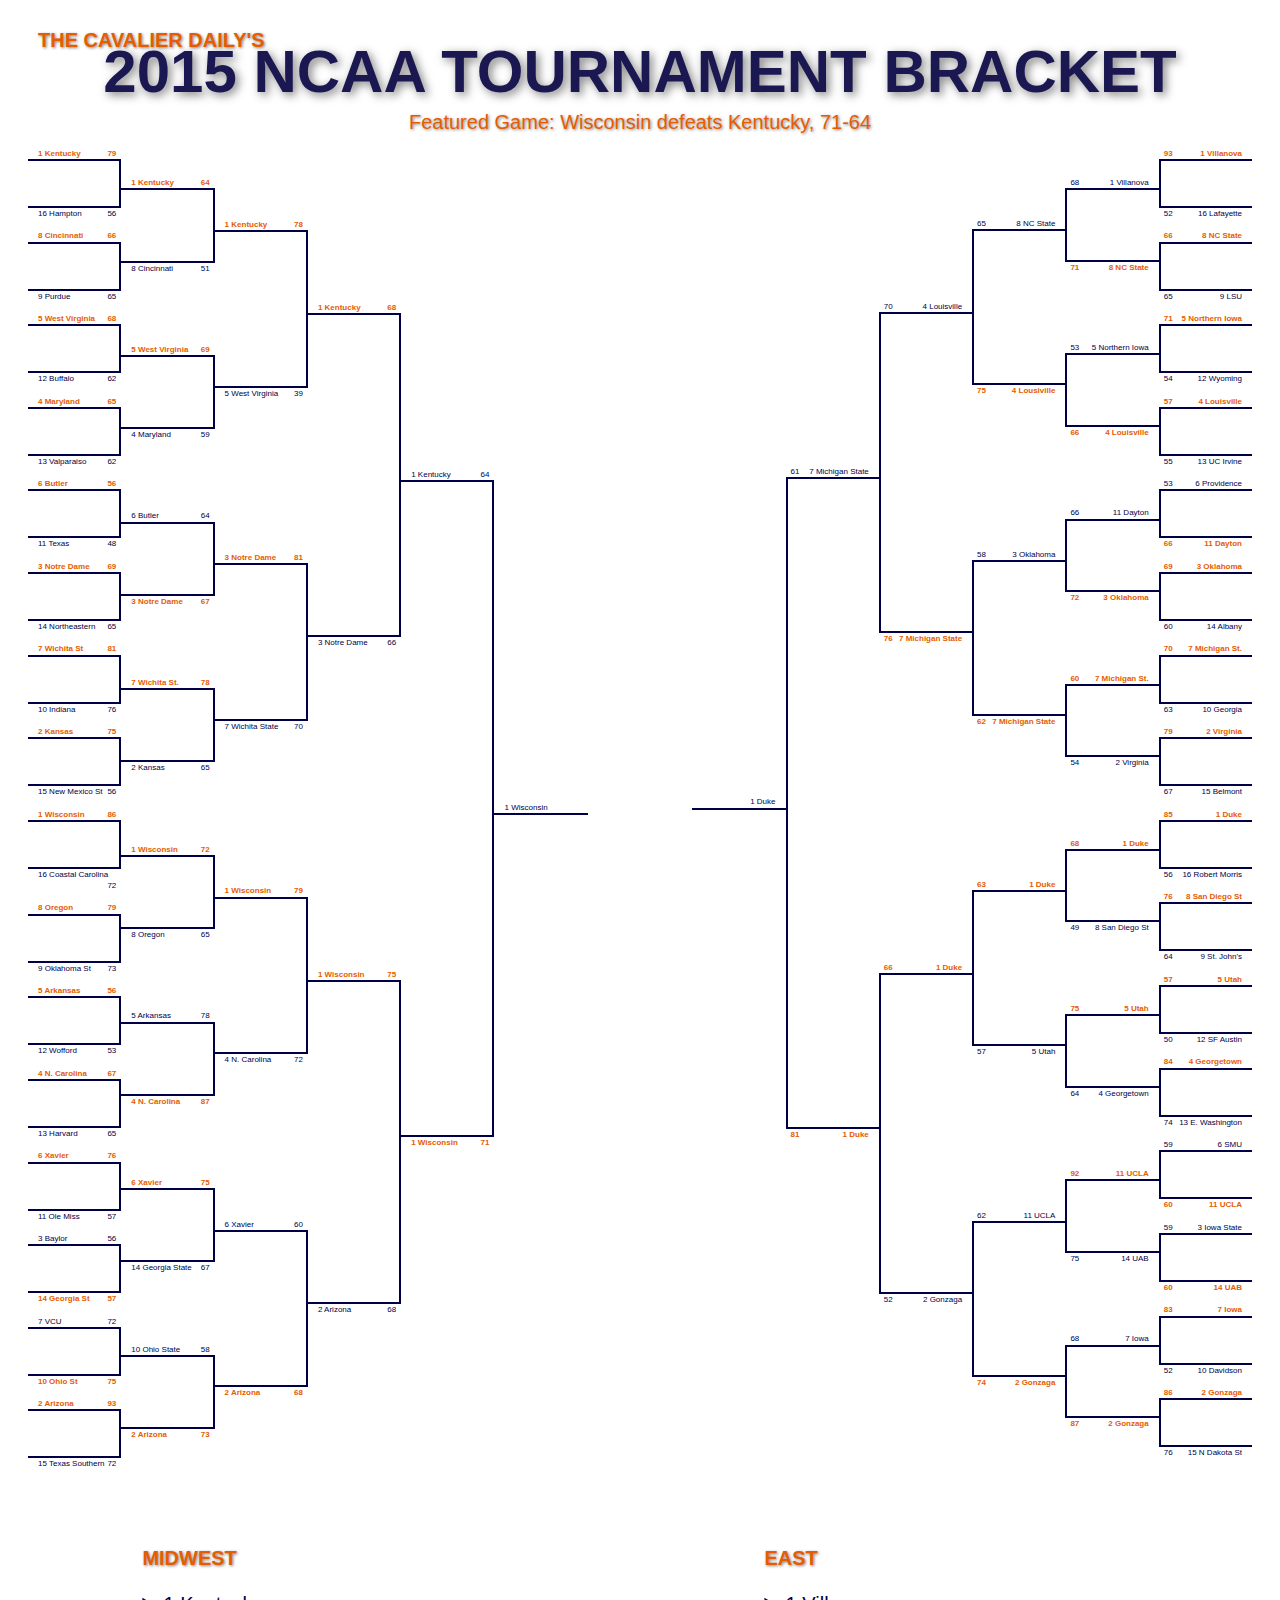
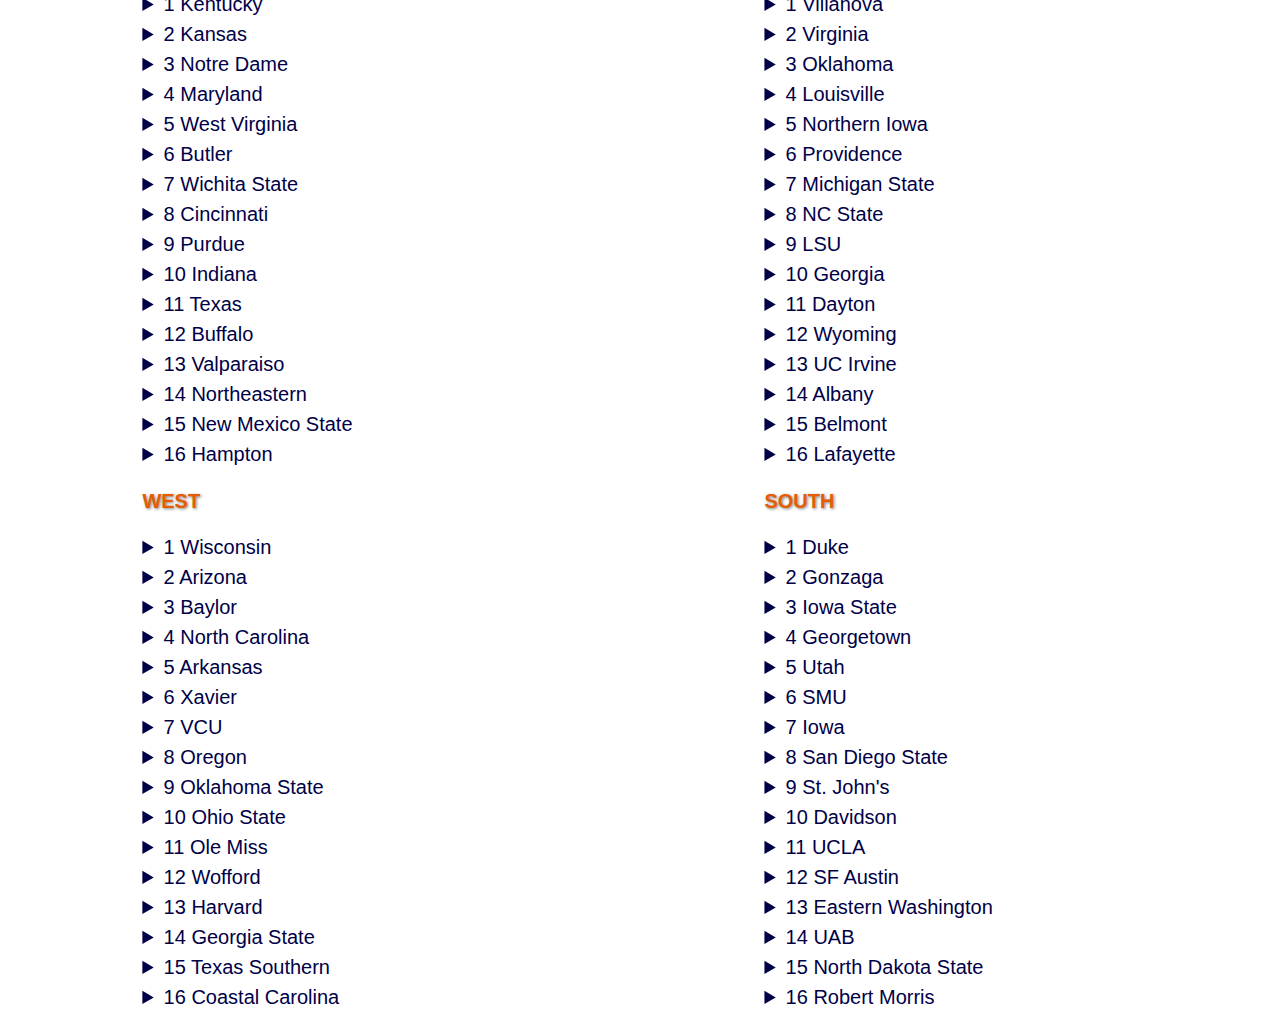
<file: index.html>
<!DOCTYPE html>
<html>
<head>


<TITLE>Brackets</TITLE>
<link rel="stylesheet" href="bracket.css">
</head>

<body>
<div id="header">
	<h2 style="margin-left: 20px; margin-bottom: -20px;">The Cavalier Daily's</h2>
	<h1>2015 NCAA Tournament Bracket</h1>
</div>

<div class="featured">
	<div class="ft" style="margin-top:20px;">Featured Game: Wisconsin defeats Kentucky, 71-64</div>
	</div>

<div class="tourneytwo">
	<ul class="roundtwo roundtwo-1">
		<li class="spacer">&nbsp;</li>
		
		<li class="gametwo gametwo-top winner"><a href="#kentucky">1 Kentucky</a><span>79</span></li>
		<li class="gametwo gametwo-spacer">&nbsp;</li>
		<li class="gametwo gametwo-bottom"><a href="#hampton">16 Hampton</a><span>56</span></li>

		<li class="spacer">&nbsp;</li>
		
		<li class="gametwo gametwo-top winner"><a href="#cincinnati">8 Cincinnati</a><span>66</span></li>
		<li class="gametwo gametwo-spacer">&nbsp;</li>
		<li class="gametwo gametwo-bottom"><a href="#purdue">9 Purdue</a><span>65</span></li>

		<li class="spacer">&nbsp;</li>
		
		<li class="gametwo gametwo-top winner"><a href="#westvirginia">5 West Virginia</a><span>68</span></li>
		<li class="gametwo gametwo-spacer">&nbsp;</li>
		<li class="gametwo gametwo-bottom"><a href="#buffalo">12 Buffalo</a><span>62</span></li>

		<li class="spacer">&nbsp;</li>
		
		<li class="gametwo gametwo-top winner"><a href="#maryland">4 Maryland</a><span>65</span></li>
		<li class="gametwo gametwo-spacer">&nbsp;</li>
		<li class="gametwo gametwo-bottom"><a href="#valparaiso">13 Valparaiso</a><span>62</span></li>

		<li class="spacer">&nbsp;</li>
		
		<li class="gametwo gametwo-top winner"><a href="#butler">6 Butler</a><span>56</span></li>
		<li class="gametwo gametwo-spacer">&nbsp;</li>
		<li class="gametwo gametwo-bottom"><a href="#texas">11 Texas</a><span>48</span></li>

		<li class="spacer">&nbsp;</li>
		
		<li class="gametwo gametwo-top winner"><a href="#notredame">3 Notre Dame</a><span>69</span></li>
		<li class="gametwo gametwo-spacer">&nbsp;</li>
		<li class="gametwo gametwo-bottom"><a href="#northeastern">14 Northeastern</a><span>65</span></li>

		<li class="spacer">&nbsp;</li>
		
		<li class="gametwo gametwo-top winner"><a href="#wichitastate">7 Wichita St</a><span>81</span></li>
		<li class="gametwo gametwo-spacer">&nbsp;</li>
		<li class="gametwo gametwo-bottom"><a href="#indiana">10 Indiana</a><span>76</span></li>

		<li class="spacer">&nbsp;</li>
		
		<li class="gametwo gametwo-top winner"><a href="#kansas">2 Kansas</a><span>75</span></li>
		<li class="gametwo gametwo-spacer">&nbsp;</li>
		<li class="gametwo gametwo-bottom"><a href="#newmexicostate">15 New Mexico St</a><span>56</span></li>

		<li class="spacer">&nbsp;</li>
		
		<li class="gametwo gametwo-top winner"><a href="#wisconsin">1 Wisconsin</a><span>86</span></li>
		<li class="gametwo gametwo-spacer">&nbsp;</li>
		<li class="gametwo gametwo-bottom"><a href="#coastalcarolina">16 Coastal Carolina</a><span>72</span></li>

		<li class="spacer">&nbsp;</li>
		
		<li class="gametwo gametwo-top winner"><a href="#oregon">8 Oregon</a><span>79</span></li>
		<li class="gametwo gametwo-spacer">&nbsp;</li>
		<li class="gametwo gametwo-bottom"><a href="#oklahomastate">9 Oklahoma St</a><span>73</span></li>

		<li class="spacer">&nbsp;</li>
		
		<li class="gametwo gametwo-top winner"><a href="#arkansas">5 Arkansas</a><span>56</span></li>
		<li class="gametwo gametwo-spacer">&nbsp;</li>
		<li class="gametwo gametwo-bottom"><a href="#wofford">12 Wofford</a><span>53</span></li>

		<li class="spacer">&nbsp;</li>
		
		<li class="gametwo gametwo-top winner"><a href="#northcarolina">4 N. Carolina</a><span>67</span></li>
		<li class="gametwo gametwo-spacer">&nbsp;</li>
		<li class="gametwo gametwo-bottom"><a href="#harvard">13 Harvard</a><span>65</span></li>

		<li class="spacer">&nbsp;</li>
		
		<li class="gametwo gametwo-top winner"><a href="#xavier">6 Xavier</a><span>76</span></li>
		<li class="gametwo gametwo-spacer">&nbsp;</li>
		<li class="gametwo gametwo-bottom"><a href="#olemiss">11 Ole Miss</a><span>57</span></li>

		<li class="spacer">&nbsp;</li>
		
		<li class="gametwo gametwo-top"><a href="#baylor">3 Baylor</a><span>56</span></li>
		<li class="gametwo gametwo-spacer">&nbsp;</li>
		<li class="gametwo gametwo-bottom winner"><a href="#georgiastate">14 Georgia St</a><span>57</span></li>

		<li class="spacer">&nbsp;</li>
		
		<li class="gametwo gametwo-top"><a href="#vcu">7 VCU</a><span>72</span></li>
		<li class="gametwo gametwo-spacer">&nbsp;</li>
		<li class="gametwo gametwo-bottom winner"><a href="#ohiostate">10 Ohio St</a><span>75</span></li>

		<li class="spacer">&nbsp;</li>
		
		<li class="gametwo gametwo-top winner"><a href="#arizona">2 Arizona</a><span>93</span></li>
		<li class="gametwo gametwo-spacer">&nbsp;</li>
		<li class="gametwo gametwo-bottom"><a href="#texassouthern">15 Texas Southern</a><span>72</span></li>

		<li class="spacer">&nbsp;</li>
	</ul>
	<ul class="roundtwo roundtwo-2">
		<li class="spacer">&nbsp;</li>
		
		<li class="gametwo gametwo-top winner"><a href="#kentucky">1 Kentucky</a><span>64</span></li>
		<li class="gametwo gametwo-spacer">&nbsp;</li>
		<li class="gametwo gametwo-bottom"><a href="#cincinnati">8 Cincinnati</a><span>51</span></li>

		<li class="spacer">&nbsp;</li>
		
		<li class="gametwo gametwo-top winner"><a href="#westvirginia">5 West Virginia</a><span>69</span></li>
		<li class="gametwo gametwo-spacer">&nbsp;</li>
		<li class="gametwo gametwo-bottom"><a href="#maryland">4 Maryland</a><span>59</span></li>

		<li class="spacer">&nbsp;</li>
		
		<li class="gametwo gametwo-top"><a href="#butler">6 Butler</a><span>64</span></li>
		<li class="gametwo gametwo-spacer">&nbsp;</li>
		<li class="gametwo gametwo-bottom winner"><a href="#notredame">3 Notre Dame</a><span>67</span></li>

		<li class="spacer">&nbsp;</li>
		
		<li class="gametwo gametwo-top winner"><a href="#wichitastate">7 Wichita St.</a><span>78</span></li>
		<li class="gametwo gametwo-spacer">&nbsp;</li>
		<li class="gametwo gametwo-bottom"><a href="#kansas">2 Kansas</a><span>65</span></li>

		<li class="spacer">&nbsp;</li>
		
		<li class="gametwo gametwo-top winner"><a href="#wisconsin">1 Wisconsin</a><span>72</span></li>
		<li class="gametwo gametwo-spacer">&nbsp;</li>
		<li class="gametwo gametwo-bottom"><a href="#oregon">8 Oregon</a><span>65</span></li>

		<li class="spacer">&nbsp;</li>
		
		<li class="gametwo gametwo-top"><a href="#arkansas">5 Arkansas</a><span>78</span></li>
		<li class="gametwo gametwo-spacer">&nbsp;</li>
		<li class="gametwo gametwo-bottom winner"><a href="#northcarolina">4 N. Carolina</a><span>87</span></li>

		<li class="spacer">&nbsp;</li>
		
		<li class="gametwo gametwo-top winner"><a href="#xavier">6 Xavier</a><span>75</span></li>
		<li class="gametwo gametwo-spacer">&nbsp;</li>
		<li class="gametwo gametwo-bottom"><a href="#georgiastate">14 Georgia State</a><span>67</span></li>

		<li class="spacer">&nbsp;</li>
		
		<li class="gametwo gametwo-top"><a href="#ohiostate">10 Ohio State</a><span>58</span></li>
		<li class="gametwo gametwo-spacer">&nbsp;</li>
		<li class="gametwo gametwo-bottom winner"><a href="#arizona">2 Arizona</a><span>73</span></li>

		<li class="spacer">&nbsp;</li>
	</ul>
	<ul class="roundtwo roundtwo-3">
		<li class="spacer">&nbsp;</li>
		
		<li class="gametwo gametwo-top winner"><a href="#kentucky">1 Kentucky</a><span>78</span></li>
		<li class="gametwo gametwo-spacer">&nbsp;</li>
		<li class="gametwo gametwo-bottom"><a href="#westvirginia">5 West Virginia</a><span>39</span></li>

		<li class="spacer">&nbsp;</li>
		
		<li class="gametwo gametwo-top winner"><a href="#notredame">3 Notre Dame</a><span>81</span></li>
		<li class="gametwo gametwo-spacer">&nbsp;</li>
		<li class="gametwo gametwo-bottom"><a href="#wichitatstate">7 Wichita State</a><span>70</span></li>

		<li class="spacer">&nbsp;</li>
		
		<li class="gametwo gametwo-top winner"><a href="#wisconsin">1 Wisconsin</a><span>79</span></li>
		<li class="gametwo gametwo-spacer">&nbsp;</li>
		<li class="gametwo gametwo-bottom"><a href="#northcarolina">4 N. Carolina</a><span>72</span></li>

		<li class="spacer">&nbsp;</li>
		
		<li class="gametwo gametwo-top"><a href="#xavier">6 Xavier</a><span>60</span></li>
		<li class="gametwo gametwo-spacer">&nbsp;</li>
		<li class="gametwo gametwo-bottom winner"><a href="#arizona">2 Arizona</a><span>68</span></li>

		<li class="spacer">&nbsp;</li>
	</ul>
	<ul class="roundtwo roundtwo-4">
		<li class="spacer">&nbsp;</li>
		
		<li class="gametwo gametwo-top winner"><a href="#kentucky">1 Kentucky</a><span>68</span></li>
		<li class="gametwo gametwo-spacer">&nbsp;</li>
		<li class="gametwo gametwo-bottom"><a href="#notredame">3 Notre Dame</a><span>66</span></li>

		<li class="spacer">&nbsp;</li>
		
		<li class="gametwo gametwo-top winner"><a href="#wisconsin">1 Wisconsin</a><span>75</span></li>
		<li class="gametwo gametwo-spacer">&nbsp;</li>
		<li class="gametwo gametwo-bottom"><a href="#arizona">2 Arizona</a><span>68</span></li>

		<li class="spacer">&nbsp;</li>
	</ul>
	<ul class="roundtwo roundtwo-5">
		<li class="spacer">&nbsp;</li>
		
		<li class="gametwo gametwo-top"><a href="#kentucky">1 Kentucky</a><span>64</span></li>
		<li class="gametwo gametwo-spacer">&nbsp;</li>
		<li class="gametwo gametwo-bottom winner"><a href="#wisconsin">1 Wisconsin</a><span>71</span></li>
		
		<li class="spacer">&nbsp;</li>
	</ul>		
	<ul class="roundtwo roundtwo-6">
		<li class="spacer">&nbsp;</li>

		<li class="gametwo gametwo-top"><a href="#wisconsin">1 Wisconsin</a></li>

		<li class="spacer">&nbsp;</li>
	</ul>
</div>
<div class="tourneyone">
	<ul class="round round-1">
		<li class="spacer">&nbsp;</li>
		
		<li class="game game-top winner"><a href="#villanova">1 Villanova</a><span>93</span></li>
		<li class="game game-spacer">&nbsp;</li>
		<li class="game game-bottom"><a href="#lafayette">16 Lafayette</a><span>52</span></li>

		<li class="spacer">&nbsp;</li>
		
		<li class="game game-top winner"><a href="#ncstate">8 NC State</a><span>66</span></li>
		<li class="game game-spacer">&nbsp;</li>
		<li class="game game-bottom"><a href="#lsu">9 LSU</a><span>65</span></li>

		<li class="spacer">&nbsp;</li>
		
		<li class="game game-top winner"><a href="#northerniowa">5 Northern Iowa</a><span>71</span></li>
		<li class="game game-spacer">&nbsp;</li>
		<li class="game game-bottom"><a href="#wyoming">12 Wyoming</a><span>54</span></li>

		<li class="spacer">&nbsp;</li>
		
		<li class="game game-top winner"><a href="#louisville">4 Louisville</a><span>57</span></li>
		<li class="game game-spacer">&nbsp;</li>
		<li class="game game-bottom"><a href="#ucirvine">13 UC Irvine</a><span>55</span></li>

		<li class="spacer">&nbsp;</li>
		
		<li class="game game-top"><a href="#providence">6 Providence</a><span>53</span></li>
		<li class="game game-spacer">&nbsp;</li>
		<li class="game game-bottom winner"><a href="#dayton">11 Dayton</a><span>66</span></li>

		<li class="spacer">&nbsp;</li>
		
		<li class="game game-top winner"><a href="#oklabhoma">3 Oklahoma</a><span>69</span></li>
		<li class="game game-spacer">&nbsp;</li>
		<li class="game game-bottom"><a href="#albany">14 Albany</a><span>60</span></li>

		<li class="spacer">&nbsp;</li>
		
		<li class="game game-top winner"><a href="#michiganstate">7 Michigan St.</a><span>70</span></li>
		<li class="game game-spacer">&nbsp;</li>
		<li class="game game-bottom"><a href="#georgia">10 Georgia</a><span>63</span></li>

		<li class="spacer">&nbsp;</li>
		
		<li class="game game-top winner"><a href="#virginia"><a href="http://www.cavalierdaily.com/article/2015/03/mens-basketball-dances-into-round-of-32-with-79-67-win-against-belmont" target="_blank">2 Virginia</a><span>79</span></li>		<li class="game game-spacer">&nbsp;</li>
		<li class="game game-bottom"><a href="#belmont">15 Belmont</a><span>67</span></li>

		<li class="spacer">&nbsp;</li>
		
		<li class="game game-top winner"><a href="#duke">1 Duke</a><span>85</span></li>
		<li class="game game-spacer">&nbsp;</li>
		<li class="game game-bottom"><a href="#robertmorris">16 Robert Morris</a><span>56</span></li>

		<li class="spacer">&nbsp;</li>
		
		<li class="game game-top winner"><a href="#sandiegostate">8 San Diego St</a><span>76</span></li>
		<li class="game game-spacer">&nbsp;</li>
		<li class="game game-bottom"><a href="#stjohns">9 St. John's</a><span>64</span></li>

		<li class="spacer">&nbsp;</li>
		
		<li class="game game-top winner"><a href="#utah">5 Utah</a><span>57</span></li>
		<li class="game game-spacer">&nbsp;</li>
		<li class="game game-bottom"><a href="#sfaustin">12 SF Austin</a><span>50</span></li>

		<li class="spacer">&nbsp;</li>
		
		<li class="game game-top winner"><a href="#georgetown">4 Georgetown</a><span>84</span></li>
		<li class="game game-spacer">&nbsp;</li>
		<li class="game game-bottom"><a href="#easternwashington">13 E. Washington</a><span>74</span></li>

		<li class="spacer">&nbsp;</li>
		
		<li class="game game-top"><a href="#smu">6 SMU</a><span>59</span></li>
		<li class="game game-spacer">&nbsp;</li>
		<li class="game game-bottom winner"><a href="#ucla">11 UCLA</a><span>60</span></li>

		<li class="spacer">&nbsp;</li>
		
		<li class="game game-top"><a href="#iowastate">3 Iowa State</a><span>59</span></li>
		<li class="game game-spacer">&nbsp;</li>
		<li class="game game-bottom winner"><a href="#uab">14 UAB</a><span>60</span></li>

		<li class="spacer">&nbsp;</li>
		
		<li class="game game-top winner"><a href="#iowa">7 Iowa</a><span>83</span></li>
		<li class="game game-spacer">&nbsp;</li>
		<li class="game game-bottom"><a href="#davidson">10 Davidson</a><span>52</span></li>

		<li class="spacer">&nbsp;</li>
		
		<li class="game game-top winner"><a href="#gonzaga">2 Gonzaga</a><span>86</span></li>
		<li class="game game-spacer">&nbsp;</li>
		<li class="game game-bottom"><a href="#northdakotastate">15 N Dakota St</a><span>76</span></li>

		<li class="spacer">&nbsp;</li>
	</ul>
	<ul class="round round-2">
		<li class="spacer">&nbsp;</li>
		
		<li class="game game-top"><a href="#villanova">1 Villanova</a><span>68</span></li>
		<li class="game game-spacer">&nbsp;</li>
		<li class="game game-bottom winner"><a href="#ncstate">8 NC State</a><span>71</span></li>

		<li class="spacer">&nbsp;</li>
		
		<li class="game game-top"><a href="#northerniowa">5 Northern Iowa</a><span>53</span></li>
		<li class="game game-spacer">&nbsp;</li>
		<li class="game game-bottom winner"><a href="#louisville">4 Louisville</a><span>66</span></li>

		<li class="spacer">&nbsp;</li>
		
		<li class="game game-top"><a href="#dayton">11 Dayton</a><span>66</span></li>
		<li class="game game-spacer">&nbsp;</li>
		<li class="game game-bottom winner"><a href="#oklahoma">3 Oklahoma</a><span>72</span></li>

		<li class="spacer">&nbsp;</li>
		
		<li class="game game-top winner"><a href="#michiganstate">7 Michigan St.</a><span>60</span></li>
		<li class="game game-spacer">&nbsp;</li>
		<li class="game game-bottom"><a href="#virginia">2 Virginia</a><span>54</span></li>

		<li class="spacer">&nbsp;</li>
		
		<li class="game game-top winner"><a href="#duke">1 Duke</a><span>68</span></li>
		<li class="game game-spacer">&nbsp;</li>
		<li class="game game-bottom"><a href="#sandiegostate">8 San Diego St</a><span>49</span></li>

		<li class="spacer">&nbsp;</li>
		
		<li class="game game-top winner"><a href="#utah">5 Utah</a><span>75</span></li>
		<li class="game game-spacer">&nbsp;</li>
		<li class="game game-bottom"><a href="#georgetown">4 Georgetown</a><span>64</span></li>

		<li class="spacer">&nbsp;</li>
		
		<li class="game game-top winner"><a href="#ucla">11 UCLA</a><span>92</span></li>
		<li class="game game-spacer">&nbsp;</li>
		<li class="game game-bottom"><a href="#uab">14 UAB</a><span>75</span></li>

		<li class="spacer">&nbsp;</li>
		
		<li class="game game-top"><a href="#iowa">7 Iowa</a><span>68</span></li>
		<li class="game game-spacer">&nbsp;</li>
		<li class="game game-bottom winner"><a href="#gonzaga">2 Gonzaga</a><span>87</span></li>

		<li class="spacer">&nbsp;</li>
	</ul>
	<ul class="round round-3">
		<li class="spacer">&nbsp;</li>
		
		<li class="game game-top"><a href="#ncstate">8 NC State</a><span>65</span></li>
		<li class="game game-spacer">&nbsp;</li>
		<li class="game game-bottom winner"><a href="#louisville">4 Lousiville</a><span>75</span></li>

		<li class="spacer">&nbsp;</li>
		
		<li class="game game-top"><a href="#oklahoma">3 Oklahoma</a><span>58</span></li>
		<li class="game game-spacer">&nbsp;</li>
		<li class="game game-bottom winner"><a href="#michiganstate">7 Michigan State</a><span>62</span></li>

		<li class="spacer">&nbsp;</li>
		
		<li class="game game-top winner"><a href="#duke">1 Duke</a><span>63</span></li>
		<li class="game game-spacer">&nbsp;</li>
		<li class="game game-bottom"><a href="#utah">5 Utah</a><span>57</span></li>

		<li class="spacer">&nbsp;</li>
		
		<li class="game game-top"><a href="#ucla">11 UCLA</a><span>62</span></li>
		<li class="game game-spacer">&nbsp;</li>
		<li class="game game-bottom winner"><a href="#gonzaga">2 Gonzaga</a><span>74</span></li>

		<li class="spacer">&nbsp;</li>
	</ul>
	<ul class="round round-4">
		<li class="spacer">&nbsp;</li>
		
		<li class="game game-top"><a href="#louisville">4 Louisville</a><span>70</span></li>
		<li class="game game-spacer">&nbsp;</li>
		<li class="game game-bottom winner"><a href="#michiganstate">7 Michigan State</a><span>76</span></li>

		<li class="spacer">&nbsp;</li>
		
		<li class="game game-top winner"><a href="#duke">1 Duke</a><span>66</span></li>
		<li class="game game-spacer">&nbsp;</li>
		<li class="game game-bottom"><a href="#gonzaga">2 Gonzaga</a><span>52</span></li>

		<li class="spacer">&nbsp;</li>
	</ul>
	<ul class="round round-5">
		<li class="spacer">&nbsp;</li>
		
		<li class="game game-top"><a href="#michiganstate">7 Michigan State</a><span>61</span></li>
		<li class="game game-spacer">&nbsp;</li>
		<li class="game game-bottom winner"><a href="#duke">1 Duke</a><span>81</span></li>
		
		<li class="spacer">&nbsp;</li>
	</ul>		
	<ul class="round round-6">
		<li class="spacer">&nbsp;</li>

		<li class="game game-top"><a href="#duke">1 Duke</a></li>

		<li class="spacer">&nbsp;</li>
	</ul>
</div>

<div class="columnL" style="clear: both;">
<h2>Midwest</h2>
<a name="kentucky"><details><summary>1 Kentucky</summary><table>
    <tr>
        <td>Record:</td>
        <td>34-0 (18-0 SEC)</td>
    </tr>
    <tr>
        <td>How they got here:</td>
        <td>SEC Champion</td>
    </tr>
    <tr>
        <td>Key stat (national ranking):</td>
        <td>20.9 scoring margin (1st)</td>
    </tr>
    <tr>
        <td rowspan="2">Players to watch:</td>
        <td>Junior forward Willie Cauley-Stein (9.2 ppg, 6.3 rpg, 1.6 bpg)</td>
    </tr>
    <tr>
        <td>Sophomore guard Aaron Harrison (11.3. ppg, 1.3 spg, 2.4 rpg)</td>
    </tr>
</table>
</details></a>
<a name="kansas"><details><summary>2 Kansas</summary><table>
    <tr>
        <td>Record:</td>
        <td>26-8 (13-5 Big 12)</td>
    </tr>
    <tr>
        <td>How they got here:</td>
        <td>Big 12 at-large</td>
    </tr>
    <tr>
        <td>Key stat (national ranking):</td>
        <td>26.1 drebs/game (22nd)</td>
    </tr>
    <tr>
        <td rowspan="2">Players to watch:</td>
        <td>Junior forward Perry Ellis (13.8 ppg, 7.0 rpg, 1.3 apg)</td>
    </tr>
    <tr>
        <td>Sophomore guard Frank Mason III (12.3 ppg, 4.0 apg, 40.7 3-pt. pct.)</td>
    </tr>
</table>
</details></a>
<a name="notredame"><details><summary>3 Notre Dame</summary><table>
    <tr>
        <td>Record:</td>
        <td>29-5 (14-4 ACC)</td>
    </tr>
    <tr>
        <td>How they got here:</td>
        <td>ACC Champion</td>
    </tr>
    <tr>
        <td>Key stat (national ranking):</td>
        <td>51.0 fg pct. (second)</td>
    </tr>
    <tr>
        <td rowspan="2">Players to watch:</td>
        <td>Senior guard Jerian Grant (16.8 ppg, 6.6 apg, 1.7 spg)</td>
    </tr>
    <tr>
        <td>Senior guard-forward Pat Connaughton (12.8 ppg, 7.4 rpg, 43.6 3-pt. pct.) </td>
    </tr>
</table>
</details></a>
<a name="maryland"><details><summary>4 Maryland</summary><table>
    <tr>
        <td>Record:</td>
        <td>27-6 (14-4 Big Ten)</td>
    </tr>
    <tr>
        <td>How they got here:</td>
        <td>Big Ten at-large</td>
    </tr>
    <tr>
        <td>Key stat (national ranking):</td>
        <td>75.7 ft pct. (14th)</td>
    </tr>
    <tr>
        <td rowspan="2">Players to watch:</td>
        <td>Senior guard-forward Dez Wells (15.4 ppg, 5.4 rpg, 50.0 3-pt. pct.)</td>
    </tr>
    <tr>
        <td>Freshman guard Melo Trimble (16.3 ppg, 3.1 apg, 86.5 ft pct.)</td>
    </tr>
</table>
</details></a>
<a name="westvirginia"><details><summary>5 West Virginia</summary><table>
    <tr>
        <td>Record:</td>
        <td>23-9 (11-7 Big 12)</td>
    </tr>
    <tr>
        <td>How they got here:</td>
        <td>Big 12 at-large</td>
    </tr>
    <tr>
        <td>Key stat (national ranking):</td>
        <td>11.1 spg (1st)</td>
    </tr>
    <tr>
        <td rowspan="2">Players to watch:</td>
        <td>Senior guard Juwan Staten (14.5 ppg, 4.6 apg, 1.1 spg)</td>
    </tr>
    <tr>
        <td>Sophomore forward Devin Williams (11.1 ppg, 8.2 rpg, 0.8 spg)</td>
    </tr>
</table>
</details></a>
<a name="butler"><details><summary>6 Butler</summary><table>
    <tr>
        <td>Record:</td>
        <td>22-10 (12-6 Big East)</td>
    </tr>
    <tr>
        <td>How they got here:</td>
        <td>Big East at-large</td>
    </tr>
    <tr>
        <td>Key stat (national ranking):</td>
        <td>61.2 opponent ppg (48th)</td>
    </tr>
    <tr>
        <td rowspan="2">Players to watch:</td>
        <td>Junior guard Kellen Dunham (16.7 ppg, 85.7 ft pct., 41.5 3-pt. pct.)</td>
    </tr>
    <tr>
        <td>Junior forward Roosevelt Jones (12.6 ppg, 5.4 rpg, 3.7 apg)</td>
    </tr>
</table>
</details></a>
<a name="wichitastate"><details><summary>7 Wichita State</summary><table>
    <tr>
        <td>Record:</td>
        <td>28-4 (17-1 MVC)</td>
    </tr>
    <tr>
        <td>How they got here:</td>
        <td>Missouri Valley at-large</td>
    </tr>
    <tr>
        <td>Key stat (national ranking):</td>
        <td>55.8 opponent ppg (7th)</td>
    </tr>
    <tr>
        <td rowspan="2">Players to watch:</td>
        <td>Junior guard Ron Baker (15.0 ppg, 4.5 rpg, 2.5 apg)</td>
    </tr>
    <tr>
        <td>Junior guard Fred VanVleet (12.7 ppg, 4.4 rpg, 5.3 apg)</td>
    </tr>
</table>
</details></a>
<a name="cincinnati"><details><summary>8 Cincinnati</summary><table>
    <tr>
        <td>Record:</td>
        <td>22-10 (13-5 American)</td>
    </tr>
    <tr>
        <td>How they got here:</td>
        <td>American at-large</td>
    </tr>
    <tr>
        <td>Key stat (national ranking):</td>
        <td>55.3 opponent ppg (6th)</td>
    </tr>
    <tr>
        <td rowspan="2">Players to watch:</td>
        <td>Junior forward Octavius Ellis (10.0 ppg, 7.3 rpg, 2.1 bpg)</td>
    </tr>
    <tr>
        <td>Sophomore guard Troy Caupain (9.5 ppg, 3.5 apg, 43.1 3-pt. pct)</td>
    </tr>
</table>
</details></a>
<a name="purdue"><details><summary>9 Purdue</summary><table>
    <tr>
        <td>Record:</td>
        <td>21-12 (12-6 Big Ten)</td>
    </tr>
    <tr>
        <td>How they got here:</td>
        <td>Big Ten at-large</td>
    </tr>
    <tr>
        <td>Key stat (national ranking):</td>
        <td>5.3 bpg (14th)</td>
    </tr>
    <tr>
        <td rowspan="2">Players to watch:</td>
        <td>Junior center A.J. Hammons (11.8 ppg, 6.5 rpg, 53.4 fg pct.)</td>
    </tr>
    <tr>
        <td>Junior guard Rapheal Davis (10.9 ppg, 4.2 rpg, 2.7 apg)</td>
    </tr>
</table>
</details></a>
<a name="indiana"><details><summary>10 Indiana</summary><table>
    <tr>
        <td>Record:</td>
        <td>20-13 (9-9 Big Ten)</td>
    </tr>
    <tr>
        <td>How they got here:</td>
        <td>Big Ten at-large</td>
    </tr>
    <tr>
        <td>Key stat (national ranking):</td>
        <td>77.5 ppg (18th)</td>
    </tr>
    <tr>
        <td rowspan="2">Players to watch:</td>
        <td>Junior guard Yogi Ferrell (16.1 ppg, 4.9 apg, 85.4 ft pct.)</td>
    </tr>
    <tr>
        <td>Freshman guard James Blackmon Jr. (15.8 ppg, 5.3 rpg, 81.4 ft pct.)</td>
    </tr>
</table>
</details></a>
<a name="texas"><details><summary>11 Texas</summary><table>
    <tr>
        <td>Record:</td>
        <td>20-13 (8-10 Big 12)</td>
    </tr>
    <tr>
        <td>How they got here:</td>
        <td>Big 12 at-large</td>
    </tr>
    <tr>
        <td>Key stat (national ranking):</td>
        <td>7.9 bpg (1st)</td>
    </tr>
    <tr>
        <td rowspan="2">Players to watch:</td>
        <td>Sophomore guard Isaiah Taylor (13.0 ppg, 3.3 rpg, 4.6 apg)</td>
    </tr>
    <tr>
        <td>Freshman forward Myles Turner (10.4 ppg, 6.4 rpg, 2.7 bpg)</td>
    </tr>
</table>
</details></a>
<a name="buffalo"><details><summary>12 Buffalo</summary><table>
    <tr>
        <td>Record:</td>
        <td>23-9 (12-6 MAC)</td>
    </tr>
    <tr>
        <td>How they got here:</td>
        <td>Mid-American Champion</td>
    </tr>
    <tr>
        <td>Key stat (national ranking):</td>
        <td>75.0 ppg (26th)</td>
    </tr>
    <tr>
        <td rowspan="2">Players to watch:</td>
        <td>Junior forward Justin Moss (17.7 ppg, 9.2 rpg,1.0 spg)</td>
    </tr>
    <tr>
        <td>Sophomore guard Shannon Evans (15.4 ppg, 4.7 apg, 3.2 rpg)</td>
    </tr>
</table>
</details></a>
<a name="valparaiso"><details><summary>13 Valparaiso</summary><table>
    <tr>
        <td>Record:</td>
        <td>28-5 (13-3 Horizon)</td>
    </tr>
    <tr>
        <td>How they got here:</td>
        <td>Horizon Champion</td>
    </tr>
    <tr>
        <td>Key stat (national ranking):</td>
        <td>+7.2 rebounding margin (13th)</td>
    </tr>
    <tr>
        <td rowspan="2">Players to watch:</td>
        <td>Sophomore forward Alec Peters (16.7 ppg, 6.8 rpg, 46.2 3-pt. pct.)</td>
    </tr>
    <tr>
        <td>Junior guard Keith Carter (8.5 ppg, 3.5 rpg, 3.7 apg, 1.3 spg)</td>
    </tr>
</table>
</details></a>
<a name="northeastern"><details><summary>14 Northeastern</summary><table>
    <tr>
        <td>Record:</td>
        <td>23-11 (12-6 CAA)</td>
    </tr>
    <tr>
        <td>How they got here:</td>
        <td>Colonial Champion</td>
    </tr>
    <tr>
        <td>Key stat (national ranking):</td>
        <td>48.6 fg pct. (10th)</td>
    </tr>
    <tr>
        <td rowspan="2">Players to watch:</td>
        <td>Senior forward Scott Eatherton (14.6 ppg, 6.4 rpg,1.3 bpg)</td>
    </tr>
    <tr>
        <td>Senior guard David Walker (37.0 mpg, 13.4 ppg, 86.5 ft pct.)</td>
    </tr>
</table>
</details></a>
<a name="newmexicostate"><details><summary>15 New Mexico State</summary><table>
    <tr>
        <td>Record:</td>
        <td>23-10 (13-1 WAC)</td>
    </tr>
    <tr>
        <td>How they got here:</td>
        <td>Western Champion</td>
    </tr>
    <tr>
        <td>Key stat (national ranking):</td>
        <td>59.3 opponent ppg (19th)</td>
    </tr>
    <tr>
        <td rowspan="2">Players to watch:</td>
        <td>Freshman forward Pascal Siakam (13.0 ppg, 7.7 rpg, 57.7 fg pct.)</td>
    </tr>
    <tr>
        <td>Senior forward Remi Barry (13.3, 4.8 rpg, 44.6 3-pt. pct.)</td>
    </tr>
</table>
</details></a>
<a name="hampton"><details><summary>16 Hampton</summary><table>
    <tr>
        <td>Record:</td>
        <td>16-17 (8-8 MEAC)</td>
    </tr>
    <tr>
        <td>How they got here:</td>
        <td>Mid-Eastern Champion</td>
    </tr>
    <tr>
        <td>Key stat (national ranking):</td>
        <td>37.1 rpg (49th)</td>
    </tr>
    <tr>
        <td rowspan="2">Players to watch:</td>
        <td>Junior guard Dwight Meikle (13.0 ppg, 7.5 rpg, 1.5 bpg)</td>
    </tr>
    <tr>
        <td>Junior guard Deron Powers (10.5 ppg, 3.7 apg, 1.2 spg, 84.9 ft pct.)</td>
    </tr>
</table>
</details></a>
<h2>West</h2>
<a name="wisconsin"><details><summary>1 Wisconsin</summary><table>
    <tr>
        <td>Record:</td>
        <td>31-3 (16-2 Big Ten)</td>
    </tr>
    <tr>
        <td>How they got here:</td>
        <td>Big Ten Champion</td>
    </tr>
    <tr>
        <td>Key stat (national ranking):</td>
        <td>7.4 turnovers/game (1st)</td>
    </tr>
    <tr>
        <td rowspan="2">Players to watch:</td>
        <td>Senior center Frank Kaminsky (18.2 ppg, 8.1 rpg, 1.6 bpg)</td>
    </tr>
    <tr>
        <td>Sophomore forward Nigel Hayes (12.1 ppg, 6.5 rpg, 2.0 apg)</td>
    </tr>
</table>
</details></a>
<a name="arizona"><details><summary>2 Arizona</summary><table>
    <tr>
        <td>Record:</td>
        <td>31-3 (16-2 Pac-12)</td>
    </tr>
    <tr>
        <td>How they got here:</td>
        <td>Pac-12 Champion</td>
    </tr>
    <tr>
        <td>Key stat (national ranking):</td>
        <td>48.6 fg pct. (6th)</td>
    </tr>
    <tr>
        <td rowspan="2">Players to watch:</td>
        <td>Freshman forward Stanley Johnson (14.1 ppg, 6.6 rpg, 1.5 spg)</td>
    </tr>
    <tr>
        <td>Senior guard T.J. McConnell (9.8 ppg, 3.8 rpg, 6.8 apg, 2.1 spg)</td>
    </tr>
</table>
</details></a>
<a name="baylor"><details><summary>3 Baylor</summary><p><table>
    <tr>
        <td>Record:</td>
        <td>24-9 (11-7 Big 12)</td>
    </tr>
    <tr>
        <td>How they got here:</td>
        <td>Big 12 at-large</td>
    </tr>
    <tr>
        <td>Key stat (national ranking):</td>
        <td>+8.0 rebounding margin (8th)</td>
    </tr>
    <tr>
        <td rowspan="2">Players to watch:</td>
        <td>Junior forward Rico Gathers (11.7 ppg, 11.6 rpg, 1.2 spg)</td>
    </tr>
    <tr>
        <td>Junior forward Taurean Prince (13.8 ppg, 5.3 rpg, 1.5 spg)</td>
    </tr>
</table>
</p></details></a>
<a name="northcarolina"><details><summary>4 North Carolina</summary><table>
    <tr>
        <td>Record:</td>
        <td>24-11 (11-7 ACC)</td>
    </tr>
    <tr>
        <td>How they got here:</td>
        <td>ACC at-large</td>
    </tr>
    <tr>
        <td>Key stat (national ranking):</td>
        <td>13.9 orebs/game (12th)</td>
    </tr>
    <tr>
        <td rowspan="2">Players to watch:</td>
        <td>Junior guard Marcus Paige (13.9 ppg, 4.6 apg, 86.0 ft pct.)</td>
    </tr>
    <tr>
        <td>Junior forward Brice Johnson (13.2 ppg, 7.7 rpg, 57.3 fg pct.)</td>
    </tr>
</table>
</details></a>
<a name="arkansas"><details><summary>5 Arkansas</summary><p><table>
    <tr>
        <td>Record:</td>
        <td>26-8 (13-5 SEC)</td>
    </tr>
    <tr>
        <td>How they got here:</td>
        <td>SEC at-large</td>
    </tr>
    <tr>
        <td>Key stat (national ranking):</td>
        <td>16.5 apg (7th)</td>
    </tr>
    <tr>
        <td rowspan="2">Players to watch:</td>
        <td>Sophomore forward Bobby Portis (17.7 ppg, 8.8 rpg, 1.5 bpg, 44.4 3-pt. pct.)</td>
    </tr>
    <tr>
        <td>Junior guard Michael Qualls (15.4 ppg, 5.4 rpg, 0.9 spg)</td>
    </tr>
</table>
</p></details></a>
<a name="xavier"><details><summary>6 Xavier</summary><table>
    <tr>
        <td>Record:</td>
        <td>21-13 (9-9 Big East)</td>
    </tr>
    <tr>
        <td>How they got here:</td>
        <td>Big East at-large</td>
    </tr>
    <tr>
        <td>Key stat (national ranking):</td>
        <td>16.4 apg (10th)</td>
    </tr>
    <tr>
        <td rowspan="2">Players to watch:</td>
        <td>Senior center Matt Stainbrook (12.0 ppg, 6.8 ppg, 2.4 apg)</td>
    </tr>
    <tr>
        <td>Freshman forward Trevon Bluiett (11.7 ppg, 4.4 rpg, 2.0 apg)</td>
    </tr>
</table>
</details></a>
<a name="vcu"><details><summary>7 VCU</summary><table>
    <tr>
        <td>Record:</td>
        <td>26-9 (12-6 A 10)</td>
    </tr>
    <tr>
        <td>How they got here:</td>
        <td>Atlantic 10 Champion</td>
    </tr>
    <tr>
        <td>Key stat (national ranking):</td>
        <td>9.8 spg (second)</td>
    </tr>
    <tr>
        <td rowspan="2">Players to watch:</td>
        <td>Senior guard-forward Treveon Graham (16.2 ppg, 6.8 rpg, 1.5 apg)</td>
    </tr>
    <tr>
        <td>Junior guard Melvin Johnson (12.4 ppg, 2.0 rpg, 1.8 apg)</td>
    </tr>
</table>
</details></a>
<a name="oregon"><details><summary>8 Oregon</summary><table>
    <tr>
        <td>Record:</td>
        <td>25-9 (13-5 Pac-12)</td>
    </tr>
    <tr>
        <td>How they got here:</td>
        <td>Pac-12 at-large</td>
    </tr>
    <tr>
        <td>Key stat (national ranking):</td>
        <td>75.6 ppg (26th)</td>
    </tr>
    <tr>
        <td rowspan="2">Players to watch:</td>
        <td>Senior guard Joseph Young (20.2 ppg, 4.5 rpg, 91.8 ft pct.)</td>
    </tr>
    <tr>
        <td>Junior forward Elgin Cook (13.2 ppg, 5.2 rpg, 52.9 fg pct.)</td>
    </tr>
</table>
</details></a>
<a name="oklahomastate"><details><summary>9 Oklahoma State</summary><table>
    <tr>
        <td>Record:</td>
        <td>18-13 (8-10 Big 12)</td>
    </tr>
    <tr>
        <td>How they got here:</td>
        <td>Big 12 at-large</td>
    </tr>
    <tr>
        <td>Key stat (national ranking):</td>
        <td>7.9 spg (26th)</td>
    </tr>
    <tr>
        <td rowspan="2">Players to watch:</td>
        <td>Senior guard-forward L’Bryan Nash (17.1ppg, 5.6 rpg, 2.0 apg)</td>
    </tr>
    <tr>
        <td>Junior guard Phil Forte III (15.1 ppg, 1.9 spg, 83.9 ft pct.)</td>
    </tr>
</table>
</details></a>
<a name="ohiostate"><details><summary>10 Ohio State</summary><table>
    <tr>
        <td>Record:</td>
        <td>23-10 (11-7 Big Ten)</td>
    </tr>
    <tr>
        <td>How they got here:</td>
        <td>Big Ten at-large</td>
    </tr>
    <tr>
        <td>Key stat (national ranking):</td>
        <td>48.6 fg pct. (11th)</td>
    </tr>
    <tr>
        <td rowspan="2">Players to watch:</td>
        <td>Freshman guard D’Angelo Russell (19.3 ppg, 5.6 rpg, 5.1 apg)</td>
    </tr>
    <tr>
        <td>Senior guard Shannon Scott (8.5 ppg, 5.9 apg, 1.8 spg)</td>
    </tr>
</table>
</details></a>
<a name="olemiss"><details><summary>11 Ole Miss</summary><table>
    <tr>
        <td>Record:</td>
        <td>22-10 (11-7 SEC)</td>
    </tr>
    <tr>
        <td>How they got here:</td>
        <td>SEC at-large</td>
    </tr>
    <tr>
        <td>Key stat (national ranking):</td>
        <td>77.8 ft pct. (third)</td>
    </tr>
    <tr>
        <td rowspan="2">Players to watch:</td>
        <td>Junior guard Stefan Moody (16.3 ppg, 1.8 spg, 90.1 ft pct.)</td>
    </tr>
    <tr>
        <td>Senior guard Jarvis Summers (12.4 ppg, 4.6 apg, 0.8 spg)</td>
    </tr>
</table>
</details></a>
<a name="wofford"><details><summary>12 Wofford</summary><table>
    <tr>
        <td>Record:</td>
        <td>28-6 (16-2 Southern)</td>
    </tr>
    <tr>
        <td>How they got here:</td>
        <td>Southern Champion</td>
    </tr>
    <tr>
        <td>Key stat (national ranking):</td>
        <td>59.8 opponent ppg (24th)</td>
    </tr>
    <tr>
        <td rowspan="2">Players to watch:</td>
        <td>Senior guard Karl Cochran (14.6 ppg, 5.8 rpg, 1.8 spg, 1.1 bpg)</td>
    </tr>
    <tr>
        <td>Senior forward Lee Skinner (10.0 ppg, 5.8 rpg, 50.0 fg pct.)</td>
    </tr>
</table>
</details></a>
<a name="harvard"><details><summary>13 Harvard</summary><table>
    <tr>
        <td>Record:</td>
        <td>22-7 (11-3 Ivy)</td>
    </tr>
    <tr>
        <td>How they got here:</td>
        <td>Ivy Champion</td>
    </tr>
    <tr>
        <td>Key stat (national ranking):</td>
        <td>57.2 opponent ppg (12th)</td>
    </tr>
    <tr>
        <td rowspan="2">Players to watch:</td>
        <td>Senior guard Wesley Saunders (16.3 ppg, 6.1 rpg, 4.2 apg)</td>
    </tr>
    <tr>
        <td>Senior forward Steve Moundou-Missi (9.7 ppg, 7.4 rpg, 1.5 bpg)</td>
    </tr>
</table>
</details></a>
<a name="georgiastate"><details><summary>14 Georgia State</summary><table>
    <tr>
        <td>Record:</td>
        <td>24-9 (15-5 Sun Belt)</td>
    </tr>
    <tr>
        <td>How they got here:</td>
        <td>Sun Belt Champion</td>
    </tr>
    <tr>
        <td>Key stat (national ranking):</td>
        <td>9.2 spg (6th)</td>
    </tr>
    <tr>
        <td rowspan="2">Players to watch:</td>
        <td>Junior guard R.J. Hunter (20.1 ppg, 4.8 rpg, 2.2 spg)</td>
    </tr>
    <tr>
        <td>Senior guard Ryan Harrow (19.4 ppg, 3.8 apg, 1.5 spg)</td>
    </tr>
</table>
</details></a>
<a name="texassouthern"><details><summary>15 Texas Southern</summary><table>
    <tr>
        <td>Record:</td>
        <td>22-12 (16-2 SWAC)</td>
    </tr>
    <tr>
        <td>How they got here:</td>
        <td>Southwestern Champion</td>
    </tr>
    <tr>
        <td>Key stat (national ranking):</td>
        <td>831 ft attemps (7th)</td>
    </tr>
    <tr>
        <td rowspan="2">Players to watch:</td>
        <td>Senior guard Madarious Gibbs (14.1 ppg, 4.3 apg, 38.5 mpg)</td>
    </tr>
    <tr>
        <td>Junior forward Chris Thomas (12.6 ppg, 5.0 rpg, 1.2 spg)</td>
    </tr>
</table>
</details></a>
<a name="coastalcarolina"><details><summary>16 Coastal Carolina</summary><table>
    <tr>
        <td>Record:</td>
        <td>24-9 (12-6 Big South)</td>
    </tr>
    <tr>
        <td>How they got here:</td>
        <td>Big South Champion</td>
    </tr>
    <tr>
        <td>Key stat (national ranking):</td>
        <td>+8.6 rebounding margin (5th)</td>
    </tr>
    <tr>
        <td rowspan="2">Players to watch:</td>
        <td>Senior guard Warren Gillis (13.1 ppg, 3.1 rpg, 3.2 apg)</td>
    </tr>
    <tr>
        <td>Junior forward Badou Diagne (9.6 ppg, 7.4 rpg, 43.9 3-pt. pct.)</td>
    </tr>
</table>
</details></a>
</div>

<div class="columnR">
<h2>East</h2>
<a name="villanova"><details><summary>1 Villanova</summary><table>
    <tr>
        <td>Record:</td>
        <td>32-2 (16-2 Big East)</td>
    </tr>
    <tr>
        <td>How they got here:</td>
        <td>Big East Champion</td>
    </tr>
    <tr>
        <td>Key stat (national ranking):</td>
        <td>3.4 turnover ratio (14th)</td>
    </tr>
    <tr>
        <td rowspan="2">Players to watch:</td>
        <td>Senior guard Darrun Hilliard II (14.0 ppg, 3.3 rpg, 2.2 apg)</td>
    </tr>
    <tr>
        <td>Junior guard Ryan Arcidiacono (10.2 ppg, 3.5 apg, 81.3 ft pct.)</td>
    </tr>
</table>
</details></a>
<a name="virginia"><details><summary>2 Virginia</summary><table>
    <tr>
        <td>Record:</td>
        <td>29-3 (16-2 ACC)</td>
    </tr>
    <tr>
        <td>How they got here:</td>
        <td>ACC at-large</td>
    </tr>
    <tr>
        <td>Key stat (national ranking):</td>
        <td>50.8 opponent ppg (1st)</td>
    </tr>
    <tr>
        <td rowspan="2">Players to watch:</td>
        <td>Junior guard Malcolm Brogdon (13.9 ppg, 3.9 rpg, 87.1 ft pct.)</td>
    </tr>
    <tr>
        <td>Junior guard Justin Anderson (12.3 ppg, 4.1 rpg, 46.9 3-pt. pct.)</td>
    </tr>
</table>
</details></a>
<a name="oklahoma"><details><summary>3 Oklahoma</summary><table>
    <tr>
        <td>Record:</td>
        <td>22-10 (12-6 Big 12)</td>
    </tr>
    <tr>
        <td>How they got here:</td>
        <td>Big 12 at-large</td>
    </tr>
    <tr>
        <td>Key stat (national ranking):</td>
        <td>27.1 drebs/game (6th)</td>
    </tr>
    <tr>
        <td rowspan="2">Players to watch:</td>
        <td>Junior guard Buddy Hield (17.5 ppg, 5.5 rpg, 82.2 ft pct.)</td>
    </tr>
    <tr>
        <td>Junior guard Isaiah Cousins (12.2 ppg, 4.6 rpg, 45.4 3-pt. pct.)</td>
    </tr>
</table>
</details></a>
<a name="louisville"><details><summary>4 Louisville</summary><table>
    <tr>
        <td>Record:</td>
        <td>24-8 (12-6 ACC)</td>
    </tr>
    <tr>
        <td>How they got here:</td>
        <td>ACC at-large</td>
    </tr>
    <tr>
        <td>Key stat (national ranking):</td>
        <td>38.9 opponent fg pct. (20th)</td>
    </tr>
    <tr>
        <td rowspan="2">Players to watch:</td>
        <td>Junior forward Montrezl Harrell (15.8 ppg, 9.4 rpg,1.3 bpg)</td>
    </tr>
    <tr>
        <td>Sophomore guard Terry Rozier (17.0 ppg, 5.4 rpg, 2.0 spg)</td>
    </tr>
</table>
</details></a>
<a name="northerniowa"><details><summary>5 Northern Iowa</summary><table>
    <tr>
        <td>Record:</td>
        <td>30-3 (16-2 MVC)</td>
    </tr>
    <tr>
        <td>How they got here:</td>
        <td>Missouri Valley Champion</td>
    </tr>
    <tr>
        <td>Key stat (national ranking):</td>
        <td>53.4 opponent ppg (4th)</td>
    </tr>
    <tr>
        <td rowspan="2">Players to watch:</td>
        <td>Senior forward Seth Tuttle (15.3 ppg, 6.8 rpg, 3.3 apg, 61.6 fg pct.)</td>
    </tr>
    <tr>
        <td>Senior guard Deon Mitchell (7.4 ppg, 2.4 apg, 45.2 3-pt. pct.)</td>
    </tr>
</table>
</details></a>
<a name="providence"><details><summary>6 Providence</summary><table>
    <tr>
        <td>Record:</td>
        <td>22-11 (11-7 Big East)</td>
    </tr>
    <tr>
        <td>How they got here:</td>
        <td>Big East at-large</td>
    </tr>
    <tr>
        <td>Key stat (national ranking):</td>
        <td>4.7 bpg (46th)</td>
    </tr>
    <tr>
        <td rowspan="2">Players to watch:</td>
        <td>Senior forward LaDontae Henton (20.1 ppg, 6.4 rpg, 1.4 spg)</td>
    </tr>
    <tr>
        <td>Sophomore guard Kris Dunn (15.5 ppg, 5.5 rpg, 7.5 apg, 2.8 spg)</td>
    </tr>
</table>
</details></a>
<a name="michiganstate"><details><summary>7 Michigan State</summary><table>
    <tr>
        <td>Record:</td>
        <td>23-11 (12-6 Big Ten)</td>
    </tr>
    <tr>
        <td>How they got here:</td>
        <td>Big Ten at-large</td>
    </tr>
    <tr>
        <td>Key stat (national ranking):</td>
        <td>17.2 apg (4th)</td>
    </tr>
    <tr>
        <td rowspan="2">Players to watch:</td>
        <td>Senior guard Travis Trice (15.1 ppg, 5.2 apg, 1.2 spg)</td>
    </tr>
    <tr>
        <td>Junior guard Denzel Valentine (14.4 ppg, 6.1 rpg, 4.3 apg)</td>
    </tr>
</table>
</details></a>
<a name="ncstate"><details><summary>8 NC State</summary><table>
    <tr>
        <td>Record:</td>
        <td>20-13 (10-8 ACC)</td>
    </tr>
    <tr>
        <td>How they got here:</td>
        <td>ACC at-large</td>
    </tr>
    <tr>
        <td>Key stat (national ranking):</td>
        <td>5.3 bpg (16th)</td>
    </tr>
    <tr>
        <td rowspan="2">Players to watch:</td>
        <td>Senior guard Ralston Turner (13.2 ppg, 2.7 3-pt. fgs/game, 82.9 ft pct.)</td>
    </tr>
    <tr>
        <td>Junior guard Trevor Lacey (15.8 ppg, 4.4 rpg, 3.4 apg, 39.8 3-pt. pct.)</td>
    </tr>
</table>
</details></a>
<a name="lsu"><details><summary>9 LSU</summary><table>
    <tr>
        <td>Record:</td>
        <td>22-10 (11-7 SEC)</td>
    </tr>
    <tr>
        <td>How they got here:</td>
        <td>SEC at-large</td>
    </tr>
    <tr>
        <td>Key stat (national ranking):</td>
        <td>6.2 bpg (7th)</td>
    </tr>
    <tr>
        <td rowspan="2">Players to watch:</td>
        <td>Sophomore forward Jarell Martin (16.9 ppg, 9.2 rpg, 51.0 fg pct.)</td>
    </tr>
    <tr>
        <td>Sophomore forward Jordan Mickey (15.5 ppg, 9.8 rpg, 3.6 bpg)</td>
    </tr>
</table>
</details></a>
<a name="georgia"><details><summary>10 Georgia</summary><table>
    <tr>
        <td>Record:</td>
        <td>21-11 (11-7 SEC)</td>
    </tr>
    <tr>
        <td>How they got here:</td>
        <td>SEC at-large</td>
    </tr>
    <tr>
        <td>Key stat (national ranking):</td>
        <td>27.1 drebs/game (5th)</td>
    </tr>
    <tr>
        <td rowspan="2">Players to watch:</td>
        <td>Senior forward Marcus Thorton (12.3 ppg,7.2 rpg, 1.2 bpg)</td>
    </tr>
    <tr>
        <td>Junior guard Kenny Gaines (11.6 ppg, 3.5 rpg, 1.2 spg)</td>
    </tr>
</table>
</details></a>
<a name="dayton"><details><summary>11 Dayton</summary><table>
    <tr>
        <td>Record:</td>
        <td>25-8 (13-5 A 10)</td>
    </tr>
    <tr>
        <td>How they got here:</td>
        <td>Atlantic 10 at-large</td>
    </tr>
    <tr>
        <td>Key stat (national ranking):</td>
        <td>789 ft attempts (17th)</td>
    </tr>
    <tr>
        <td rowspan="2">Players to watch:</td>
        <td>Senior guard Jordan Sibert (16.6 ppg, 1.8 spg, 2.0 apg)</td>
    </tr>
    <tr>
        <td>Junior forward Dyshawn Pierre (12.6 ppg, 8.1 rpg, 2.9 apg)</td>
    </tr>
</table>
</details></a>
<a name="wyoming"><details><summary>12 Wyoming</summary><table>
    <tr>
        <td>Record:</td>
        <td>25-9 (11-7 MW)</td>
    </tr>
    <tr>
        <td>How they got here:</td>
        <td>Mountain West Champion</td>
    </tr>
    <tr>
        <td>Key stat (national ranking):</td>
        <td>56.0 opponent ppg (eighth)</td>
    </tr>
    <tr>
        <td rowspan="2">Players to watch:</td>
        <td>Senior forward Larry Nance Jr. (16.1 ppg, 7.2 rpg, 1.2 bpg)</td>
    </tr>
    <tr>
        <td>Junior guard Josh Adams (13.1 ppg, 3.3 rpg, 3.5 apg)</td>
    </tr>
</table>
</details></a>
<a name="ucirvine"><details><summary>13 UC Irvine</summary><table>
    <tr>
        <td>Record:</td>
        <td>21-12 (11-5  Big West)</td>
    </tr>
    <tr>
        <td>How they got here:</td>
        <td>Big West Champion</td>
    </tr>
    <tr>
        <td>Key stat (national ranking):</td>
        <td>5.0 bpg (25th)</td>
    </tr>
    <tr>
        <td rowspan="2">Players to watch:</td>
        <td>Senior forward Will Davis II (12.9 ppg, 7.0 rpg, 54.1 fg pct.)</td>
    </tr>
    <tr>
        <td>Sophomore guard Luke Nelson (10.5 ppg, 4.0 apg, 2.9 rpg)</td>
    </tr>
</table>
</details></a>
<a name="albany"><details><summary>14 Albany</summary><table>
    <tr>
        <td>Record:</td>
        <td>24-8 (15-1 Am. East)</td>
    </tr>
    <tr>
        <td>How they got here:</td>
        <td>America East Champion</td>
    </tr>
    <tr>
        <td>Key stat (national ranking):</td>
        <td>60.2 opponent ppg (30th)</td>
    </tr>
    <tr>
        <td rowspan="2">Players to watch:</td>
        <td>Senior forward Sam Rowley (14.0 ppg, 7.7 rpg, 1.2 spg)</td>
    </tr>
    <tr>
        <td>Junior guard Evan Singletary (13.1 ppg, 2.8 apg, 41.3 3-pt. pct.)</td>
    </tr>
</table></details></a>
<a name="belmont"><details><summary>15 Belmont</summary><table>
    <tr>
        <td>Record:</td>
        <td>22-10 (11-5 OVC)</td>
    </tr>
    <tr>
        <td>How they got here:</td>
        <td>Ohio Valley Champion</td>
    </tr>
    <tr>
        <td>Key stat (national ranking):</td>
        <td>10.0 3-pt. fgs/game (4th)</td>
    </tr>
    <tr>
        <td rowspan="2">Players to watch:</td>
        <td>Junior guard Craig Bradshaw (18.1 ppg, 3.7 rpg, 3.2 apg)</td>
    </tr>
    <tr>
        <td>Senior guard Reece Chamberlain (8.5 ppg, 5.5 rpg, 6.1 apg)</td>
    </tr>
</table>
</details></a>
<a name="lafayette"><details><summary>16 Lafayette</summary><table>
    <tr>
        <td>Record:</td>
        <td>20-12 (9-9 Patriot)</td>
    </tr>
    <tr>
        <td>How they got here:</td>
        <td>Patriot Champion</td>
    </tr>
    <tr>
        <td>Key stat (national ranking):</td>
        <td>76.5 ft pct. (9th)</td>
    </tr>
    <tr>
        <td rowspan="2">Players to watch:</td>
        <td>Senior forward Dan Trist (17.6 ppg, 6.6 rpg, 58.0 fg pct.)</td>
    </tr>
    <tr>
        <td>Senior forward Seth Hinrichs (13.0 ppg, 5.9 rpg, 85.5 ft pct.)</td>
    </tr>
</table>
</details></a>
<h2>South</h2>
<a name="duke"><details><summary>1 Duke</summary><table>
    <tr>
        <td>Record:</td>
        <td>29-4 (15-3 ACC)</td>
    </tr>
    <tr>
        <td>How they got here:</td>
        <td>ACC at-large</td>
    </tr>
    <tr>
        <td>Key stat (national ranking):</td>
        <td>50.2 fg pct. (3rd)</td>
    </tr>
    <tr>
        <td rowspan="2">Players to watch:</td>
        <td>Freshman center Jahlil Okafor  (17.7 ppg, 9.0 rpg, 66.9 fg pct.)</td>
    </tr>
    <tr>
        <td>Senior guard Quinn Cook (15.7 ppg, 89.1 ft pct., 39.9 3-pt. pct.)</td>
    </tr>
</table>
</details></a>
<a name="gonzaga"><details><summary>2 Gonzaga</summary><table>
    <tr>
        <td>Record:</td>
        <td>32-2 (17-1 WCC)</td>
    </tr>
    <tr>
        <td>How they got here:</td>
        <td>West Coast Champion</td>
    </tr>
    <tr>
        <td>Key stat (national ranking):</td>
        <td>52.4 fg pct. (1st)</td>
    </tr>
    <tr>
        <td rowspan="2">Players to watch:</td>
        <td>Junior forward Kyle Wiltjer (16.7 ppg, 6.0 rpg, 46.6 3-pt. pct.)</td>
    </tr>
    <tr>
        <td>Senior guard Kevin Pangos (11.5 ppg, 5.0 apg, 1.3 spg)</td>
    </tr>
</table>
</details></a>
<a name="iowastate"><details><summary>3 Iowa State</summary><table>
    <tr>
        <td>Record:</td>
        <td>25-8 (12-6 Big 12)</td>
    </tr>
    <tr>
        <td>How they got here:</td>
        <td>Big 12 Champion</td>
    </tr>
    <tr>
        <td>Key stat (national ranking):</td>
        <td>16.2 apg (12th)</td>
    </tr>
    <tr>
        <td rowspan="2">Players to watch:</td>
        <td>Junior forward Georges Niang (15.5 ppg, 5.4 rpg, 3.5 apg)</td>
    </tr>
    <tr>
        <td>Sophomore guard Monte Morris (11.8 ppg, 5.2 apg, 1.8 spg)</td>
    </tr>
</table>
</details></a>
<a name="georgetown"><details><summary>4 Georgetown</summary><table>
    <tr>
        <td>Record:</td>
        <td>21-10 (12-6 Big East)</td>
    </tr>
    <tr>
        <td>How they got here:</td>
        <td>Big East at-large</td>
    </tr>
    <tr>
        <td>Key stat (national ranking):</td>
        <td>4.9 bpg (33rd)</td>
    </tr>
    <tr>
        <td rowspan="2">Players to watch:</td>
        <td>Junior guard D’Vauntes Smith-Rivera (16.2 ppg, 4.1 rpg, 3.1 apg)</td>
    </tr>
    <tr>
        <td>Senior center Joshua Smith (11.1 ppg,  5.9 rpg, 62.6 fg pct.)</td>
    </tr>
</table>
</details></a>
<a name="utah"><details><summary>5 Utah</summary><table>
    <tr>
        <td>Record:</td>
        <td>24-8 (13-5 Pac-12)</td>
    </tr>
    <tr>
        <td>How they got here:</td>
        <td>Pac-12 at-large</td>
    </tr>
    <tr>
        <td>Key stat (national ranking):</td>
        <td>48.5 fg pct. (13th)</td>
    </tr>
    <tr>
        <td rowspan="2">Players to watch:</td>
        <td>Senior guard Delon Wright (14.9 ppg, 4.9 rpg, 5.3 apg)</td>
    </tr>
    <tr>
        <td>Junior guard Brandon Taylor (10.7 ppg, 3.3 apg, 43.9 3pt. pct.)</td>
    </tr>
</table>
</details></a>
<a name="smu"><details><summary>6 SMU</summary><table>
    <tr>
        <td>Record:</td>
        <td>27-6 (15-3 American)</td>
    </tr>
    <tr>
        <td>How they got here:</td>
        <td>American Champion</td>
    </tr>
    <tr>
        <td>Key stat (national ranking):</td>
        <td>59.8 opponent ppg (25th)</td>
    </tr>
    <tr>
        <td rowspan="2">Players to watch:</td>
        <td>Junior guard Nic Moore (14.2 ppg, 5.2 apg, 88.5 ft pct.)</td>
    </tr>
    <tr>
        <td>Junior forward Markus Kennedy (11.7 ppg, 6.1 rpg, 55.4 fg pct.)</td>
    </tr>
</table></details></a>
<a name="iowa"><details><summary>7 Iowa</summary><table>
    <tr>
        <td>Record:</td>
        <td>21-11 (12-6 Big Ten)</td>
    </tr>
    <tr>
        <td>How they got here:</td>
        <td>Big Ten at-large</td>
    </tr>
    <tr>
        <td>Key stat (national ranking):</td>
        <td>39.2 opponent fg pct. (28th)</td>
    </tr>
    <tr>
        <td rowspan="2">Players to watch:</td>
        <td>Senior forward Aaron White (16.0 ppg, 7.5 rpg, 1.3 spg)</td>
    </tr>
    <tr>
        <td>Junior forward Jarrod Uthoff (12.3 ppg, 6.3 rpg, 1.7 bpg)</td>
    </tr>
</table>
</details></a>
<a name="sandiegostate"><details><summary>8 San Diego State</summary><table>
    <tr>
        <td>Record:</td>
        <td>26-8 (14-4 MW)</td>
    </tr>
    <tr>
        <td>How they got here:</td>
        <td>Mountain West at-large</td>
    </tr>
    <tr>
        <td>Key stat (national ranking):</td>
        <td>53.1 opponent ppg (second)</td>
    </tr>
    <tr>
        <td rowspan="2">Players to watch:</td>
        <td>Senior forward J.J. O’Brien (10.1 ppg, 5.2 rpg, 2.5 apg)</td>
    </tr>
    <tr>
        <td>Junior forward Winston Shepard (11.1 ppg, 5.3 rpg, 1.9 apg)</td>
    </tr>
</table>
</details></a>
<a name="stjohns"><details><summary>9 St. John's</summary><table>
    <tr>
        <td>Record:</td>
        <td>21-11 (10-8 Big East)</td>
    </tr>
    <tr>
        <td>How they got here:</td>
        <td>Big East at-large</td>
    </tr>
    <tr>
        <td>Key stat (national ranking):</td>
        <td>6.5 bpg (4th)</td>
    </tr>
    <tr>
        <td rowspan="2">Players to watch:</td>
        <td>Senior guard D’Angelo Harrison (17.5 ppg, 5.4 rpg, 80.0 ft pct.)</td>
    </tr>
    <tr>
        <td>Senior guard Sir’Dominic Pointer (13.5 ppg, 7.6 rpg, 1.9 spg)</td>
    </tr>
</table>
</details></a>
<a name="davidson"><details><summary>10 Davidson</summary><table>
    <tr>
        <td>Record:</td>
        <td>24-7 (14-4 A 10)</td>
    </tr>
    <tr>
        <td>How they got here:</td>
        <td>Atlantic 10 at-large</td>
    </tr>
    <tr>
        <td>Key stat (national ranking):</td>
        <td>17.2 apg (third)</td>
    </tr>
    <tr>
        <td rowspan="2">Players to watch:</td>
        <td>Senior guard Tyler Kalinoski (17.0 ppg, 5.6 rpg, 4.1 apg)</td>
    </tr>
    <tr>
        <td>Sophomore guard Jack Gibbs (16.3 ppg, 3.8 rpg, 4.8 apg)</td>
    </tr>
</table>
</details></a>
<a name="ucla"><details><summary>11 UCLA</summary><table>
    <tr>
        <td>Record:</td>
        <td>20-13 (11-7 Pac-12)</td>
    </tr>
    <tr>
        <td>How they got here:</td>
        <td>Pac-12 at-large</td>
    </tr>
    <tr>
        <td>Key stat (national ranking):</td>
        <td>38.0 rpg (26th)</td>
    </tr>
    <tr>
        <td rowspan="2">Players to watch:</td>
        <td>Senior guard Norman Powell (16.4 ppg, 4.7 rpg, 1.9 spg)</td>
    </tr>
    <tr>
        <td>Sophomore guard Bryce Alford (15.1 ppg, 5.0 apg, 84.2 ft pct.)</td>
    </tr>
</table>
</details></a>
<a name="sfaustin"><details><summary>12 SF Austin</summary><table>
    <tr>
        <td>Record:</td>
        <td>29-4 (17-1 Southland)</td>
    </tr>
    <tr>
        <td>How they got here:</td>
        <td>Southland Champion</td>
    </tr>
    <tr>
        <td>Key stat (national ranking):</td>
        <td>17.8 apg (1st)</td>
    </tr>
    <tr>
        <td rowspan="2">Players to watch:</td>
        <td>Junior guard Thomas Walkup (15.7 ppg, 6.4 rpg, 3.7 apg)</td>
    </tr>
    <tr>
        <td>Senior forward Jacob Parker (14.1 ppg, 5.6 rpg, 83.7 ft pct.)</td>
    </tr>
</table>
</details></a>
<a name="easternwashington"><details><summary>13 Eastern Washington</summary><table>
    <tr>
        <td>Record:</td>
        <td>26-8 (14-4 Big Sky)</td>
    </tr>
    <tr>
        <td>How they got here:</td>
        <td>Big Sky Champion</td>
    </tr>
    <tr>
        <td>Key stat (national ranking):</td>
        <td>80.8 ppg (3rd)</td>
    </tr>
    <tr>
        <td rowspan="2">Players to watch:</td>
        <td>Sophomore guard Tyler Harvey (22.9 ppg, 3.7 rpg, 85.0 ft pct.)</td>
    </tr>
    <tr>
        <td>Junior forward Venky Jois (16.6 ppg, 7.7 rpg, 2.2 bpg)</td>
    </tr>
</table>
</details></a>
<a name="uab"><details><summary>14 UAB</summary><table>
    <tr>
        <td>Record:</td>
        <td>19-15 (12-6 C-USA)</td>
    </tr>
    <tr>
        <td>How they got here:</td>
        <td>Conference USA Champion</td>
    </tr>
    <tr>
        <td>Key stat (national ranking):</td>
        <td>5.2 bpg (19th)</td>
    </tr>
    <tr>
        <td rowspan="2">Players to watch:</td>
        <td>Junior guard Robert Brown (13.1 ppg, 3.7 rpg, 3.1 apg)</td>
    </tr>
    <tr>
        <td>Freshman forward William Lee (7.8 ppg, 5.8 rpg, 1.5 bpg, 47.5 3-pt. pct.)</td>
    </tr>
</table>
</details></a>
<a name="northdakotastate"><details><summary>15 North Dakota State</summary><table>
    <tr>
        <td>Record:</td>
        <td>23-9 (12-4 Summit)</td>
    </tr>
    <tr>
        <td>How they got here:</td>
        <td>Summit Champion</td>
    </tr>
    <tr>
        <td>Key stat (national ranking):</td>
        <td>9.8 turnovers/game (8th)</td>
    </tr>
    <tr>
        <td rowspan="2">Players to watch:</td>
        <td>Senior guard Lawrence Alexander (18.9 ppg, 4.6 rpg, 38.6 mpg)</td>
    </tr>
    <tr>
        <td>Freshman guard A.J. Jacobson (11.9 ppg,4.2 rpg, 82.0 ft pct.)</td>
    </tr>
</table>
</details></a>
<a name="robertmorris"><details><summary>16 Robert Morris</summary><table>
    <tr>
        <td>Record:</td>
        <td>19-14 (12-6 NEC)</td>
    </tr>
    <tr>
        <td>How they got here:</td>
        <td>Northeast Champion</td>
    </tr>
    <tr>
        <td>Key stat (national ranking):</td>
        <td>8.4 spg (14th)</td>
    </tr>
    <tr>
        <td rowspan="2">Players to watch:</td>
        <td>Junior guard Rodney Pryor (15.2 ppg, 4.7 rpg, 1.2 spg)</td>
    </tr>
    <tr>
        <td>Freshman guard Marcquise Reed (14.8 ppg, 1.9 spg, 43.1 3-pt. pct.)</td>
    </tr>
</table>
</details></a>
</div>

</body>

</html>
</file>
<file: bracket.css>
body {
  display: inline-block;
  font-family: Helvetica;
  font-size: 8px;
  padding:10px;
  line-height:1.4em;
  -webkit-touch-callout: none;
  -webkit-user-select: none;
  -khtml-user-select: none;
  -moz-user-select: none;
  -ms-user-select: none;
  user-select: none;
  background: #fff;
  /* background: #1B1851;
  background: -moz-linear-gradient(top, #1B1851 0%, #121037 100%);
  background: -webkit-gradient(linear, left top, left bottom, color-stop(0%,#1B1851), color-stop(100%,#121037));
  background: -webkit-linear-gradient(top, #1B1851 0%,#121037 100%);
  background: -o-linear-gradient(top, #1B1851 0%,#121037 100%);
  background: -ms-linear-gradient(top, #1B1851 0%,#121037 100%);
  background: linear-gradient(to bottom, #1B1851 0%,#121037 100%);
  filter: progid:DXImageTransform.Microsoft.gradient( startColorstr='#1B1851', endColorstr='#121037',GradientType=0 ); */ 
}

a {
  color: #000047;
  text-decoration: none;
}

a:hover {
  color: #E65C00;
}

/*.spacers {
  height:800px;
  width: 100%;
}*/

.columnL {
  width: 40%;
  padding-left: 10%;
  display: inline-block;
  float: left;
  font-size: 20px;
  font-family: Helvetica;
  color: #fff;
  line-height: 1.5;
  margin-top: 3%;
}

.columnL p {
  font-size: 20px;
}

.columnR {
  width: 40%;
  padding-left: 10%;
  display: inline-block;
  float: right;
  font-size: 20px;
  font-family: Helvetica;
  color: #fff;
  line-height: 1.5;
  margin-top: 3%;
}

.columnR p {
  font-size: 20px;
}

.tourneyone {
  display:flex;
  flex-direction:row-reverse;
  float: right;
  margin-right: 10px;
  width: 45%;
}
.round{
  display:flex;
  flex-direction:column;
  justify-content:center;
  width:130px;
  list-style:none;
  padding:0;
}
  .round .spacer{ flex-grow:1; }
  .round .spacer:first-child,
  .round .spacer:last-child{ flex-grow:.5; }

  .round .game-spacer{
    flex-grow:1;
  }

/*
 *  General Styles
*/

li.game{
  text-align: right;
  padding-right:10px;
  color: #000047;
}

/*li.game:hover{*/
/*  font-weight: bold;*/
/*}*/
  li.game.winner, li.game.winner a {
    font-weight:bold;
    color: #E65C00;
  }
  li.game span{
    float:left;
    margin-left:5px;
  }

  li.game-top{ border-bottom:2px solid #000047;}

  li.game-spacer{ 
    border-left:2px solid #000047;
    min-height:45px;
  }

  li.game-bottom{ 
    border-top: 2px solid #000047;
  }

  .tourneytwo {
  display:flex;
  flex-direction:row;
  float:left;
  margin-left: 10px;
  width: 45%;
}
.roundtwo{
  display:flex;
  flex-direction:column;
  justify-content:center;
  width:130px;
  list-style:none;
  padding:0;
}
  .roundtwo .spacer{ flex-grow:1; }
  .roundtwo .spacer:first-child,
  .roundtwo .spacer:last-child{ flex-grow:.5; }

  .roundtwo .gametwo-spacer{
    flex-grow:1;
  }

li.gametwo{
  padding-left:10px;
  color: #000047;
}

/*li.gametwo:hover {*/
/*  font-weight: bold;*/
/*}*/

  li.gametwo.winner, li.gametwo.winner a{
    font-weight:bold;
    color: #E65C00;
  }
  li.gametwo span{
    float:right;
    margin-right:5px;
  }

  li.gametwo-top{ border-bottom: 2px solid #000047; }

  li.gametwo-spacer{ 
    border-right:2px solid #000047;
    min-height:45px;
  }

  li.gametwo-bottom{ 
    border-top:2px solid #000047;
  }
  .future span {
    visibility: hidden;
  }

  .future a {
    visibility: hidden;
  }

  #header {
    text-align: center;
    width: 100%;
    margin: 0 auto;
    height: auto;
  }

  h1 {
    font-size: 60px;
    text-align: center;
    color: #1B1851;
    text-transform: uppercase;
    text-shadow: 3px 3px 10px rgba(0,0,0,0.5);
    white-space: nowrap;
  }

  h2 {
    text-align: left;
    color: #E65C00;
    font-size: 20px;
    text-shadow: 1px 1px 3px rgba(0,0,0,0.5);
    text-transform: uppercase;
  }

  .featured {
    text-align: center;
    width:100%;
    margin-top: 0 auto;
    height:auto;
  }

  .hn {
    font-size:20px;
    color:#1B1851;
    text-shadow: 1px 1px 3px rgba(0,0,0,0.5);
  }

  .ft {
   font-size:20px;
    color:#E65C00;
    text-shadow: 1px 1px 3px rgba(0,0,0,0.5); 
  }
</file>
